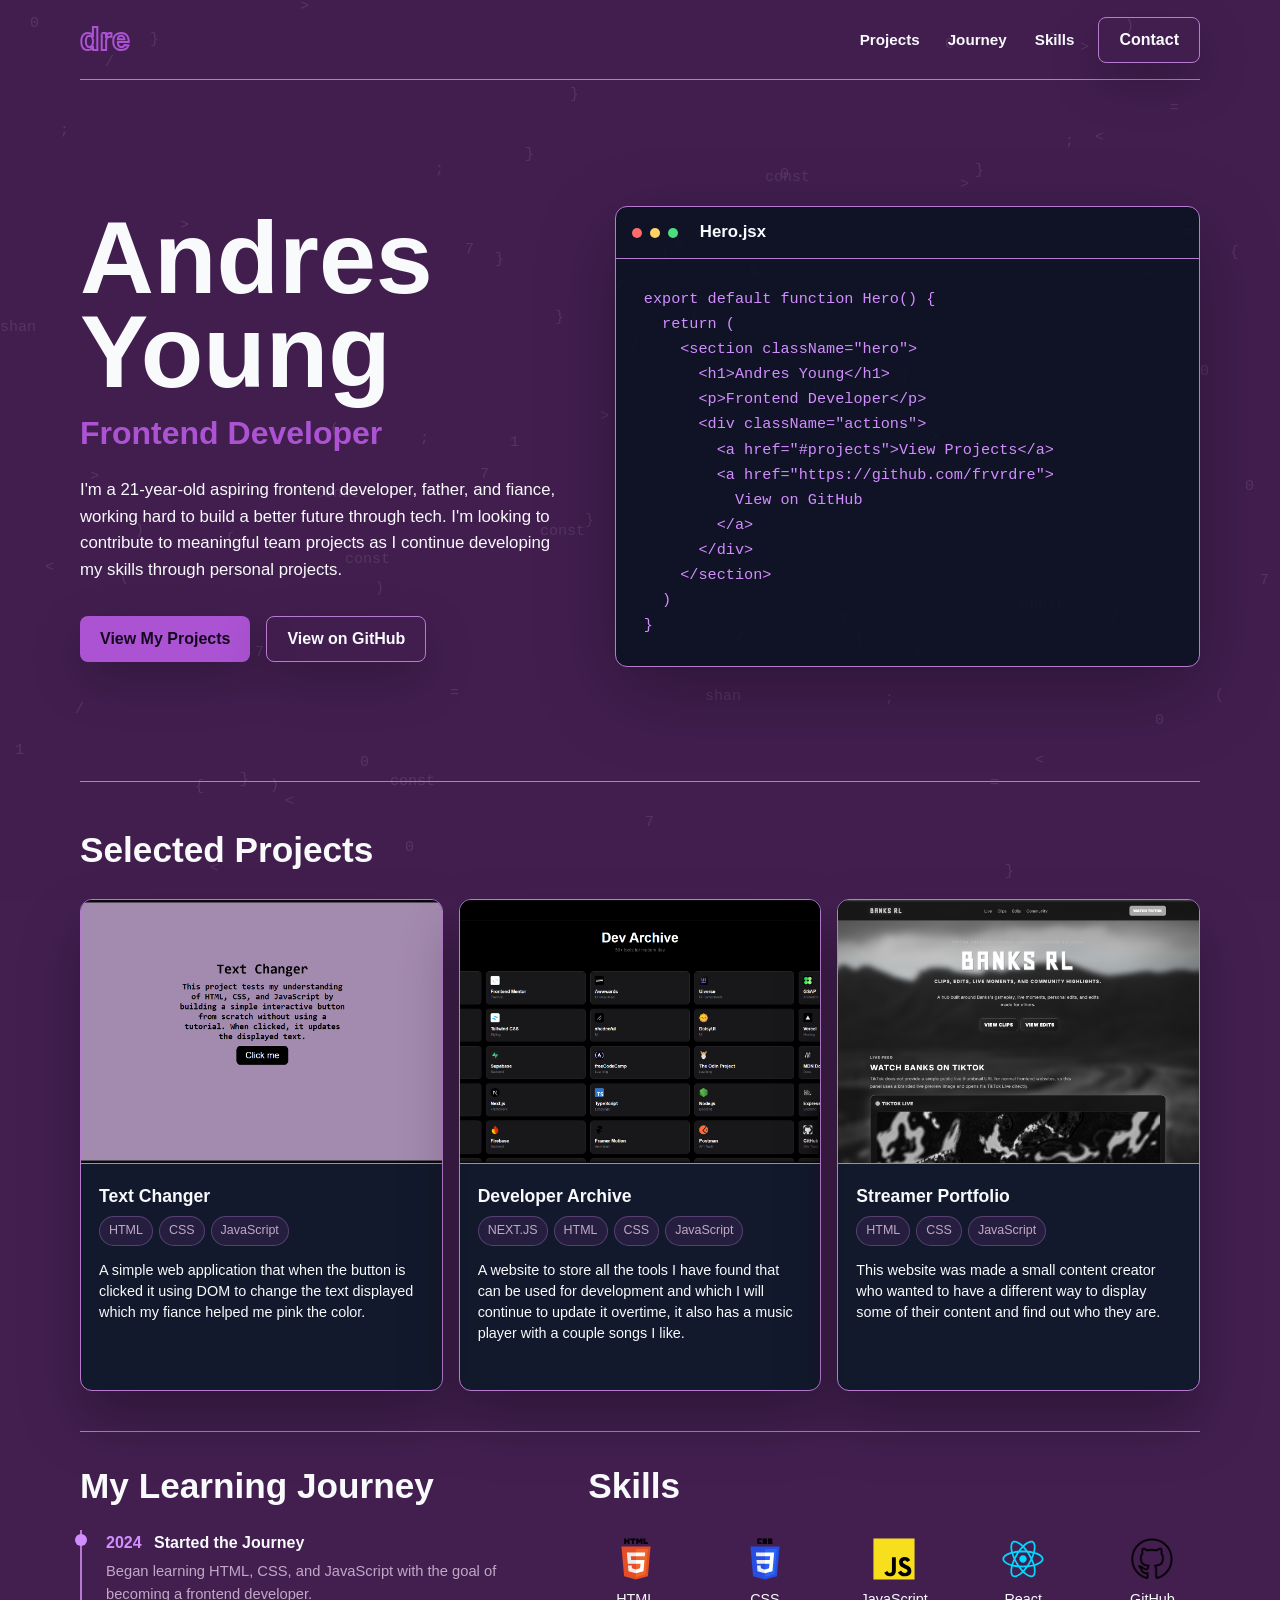
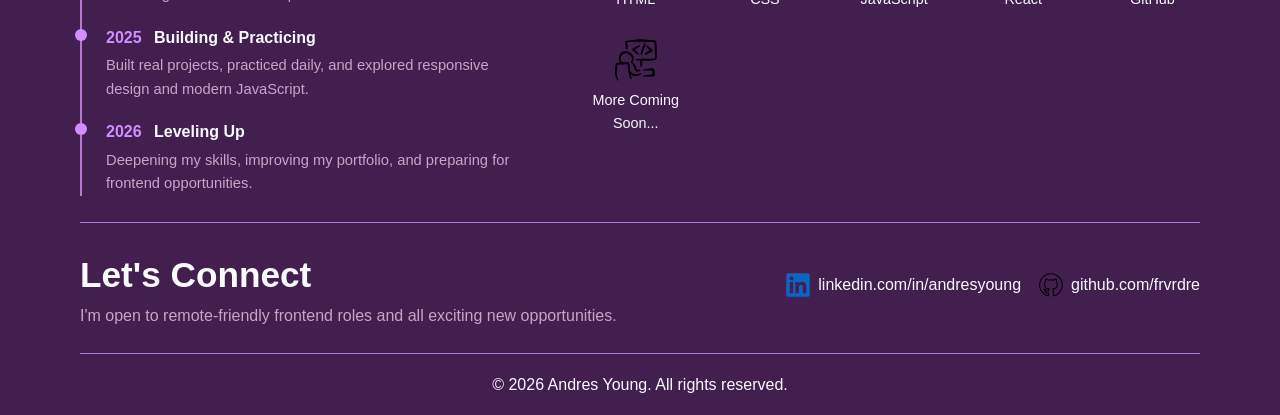
<file: index.html>
<!doctype html>
<html lang="en">
<head>
  <meta charset="UTF-8">
  <meta name="viewport" content="width=device-width, initial-scale=1.0">
  <title>Andres Young | Frontend Developer</title>
  <meta name="description" content="Andres Young is a Aspiring front-end developer this is their proffesional portfolio.">
  <meta property="og:title" content="Andres Young | Frontend Developer">
  <meta property="og:description" content="A Frontend developer portfolio featuring my projects, skills, and my learning journey.">
  <meta property="og:image" content="https://frvrdre.xyz/assets/preview.png">
  <meta property="og:url" content="https://frvrdre.xyz">
  <meta property="og:type" content="website">

  <!-- Twitter / X preview -->
  <meta name="twitter:card" content="summary_large_image">
  <meta name="twitter:title" content="Andres Young | Frontend Developer">
  <meta name="twitter:description" content="A Frontend developer portfolio featuring my projects, skills, and my learning journey.">
  <meta name="twitter:image" content="https://frvrdre.xyz/assets/preview.png">

  <!-- Favicon -->
  <link rel="icon" type="image/png" href="assets/favicon.png">
  <link rel="apple-touch-icon" href="assets/favicon.png">

  <link rel="stylesheet" href="styles.css">
  <script src="index.js" defer></script>
</head>

<body>
  <!-- Decorative canvas background controlled by JavaScript -->
  <canvas class="code-rain" aria-hidden="true"></canvas>

  <!-- Header / navigation -->
  <header class="site-header">
    <a class="logo" href="#top" aria-label="Andres Young home">dre</a>

    <nav class="site-nav" aria-label="Main navigation">
      <ul>
        <li><a href="#projects">Projects</a></li>
        <li><a href="#journey">Journey</a></li>
        <li><a href="#skills">Skills</a></li>
      </ul>
    </nav>

    <a class="nav-cta" href="#contact">Contact</a>
  </header>

  <main id="top">
    <!-- Hero section -->
    <section id="hero" class="hero">
      <div class="hero-content">
        <h1>Andres Young</h1>
        <h2>Frontend Developer</h2>

        <p>
          I'm a 21-year-old aspiring frontend developer, father, and fiance,
          working hard to build a better future through tech. I'm looking to
          contribute to meaningful team projects as I continue developing my
          skills through personal projects.
        </p>

        <div class="hero-actions">
          <a class="projects-button" href="#projects">View My Projects</a>
          <a class="github-button" href="https://github.com/frvrdre" target="_blank" rel="noopener noreferrer">
            View on GitHub
          </a>
        </div>
      </div>

      <div class="hero-panel" aria-label="Code preview">
        <div class="panel-top">
          <span></span>
          <span></span>
          <span></span>
          <p>Hero.jsx</p>
        </div>

        <pre><code>export default function Hero() {
  return (
    &lt;section className="hero"&gt;
      &lt;h1&gt;Andres Young&lt;/h1&gt;
      &lt;p&gt;Frontend Developer&lt;/p&gt;
      &lt;div className="actions"&gt;
        &lt;a href="#projects"&gt;View Projects&lt;/a&gt;
        &lt;a href="https://github.com/frvrdre"&gt;
          View on GitHub
        &lt;/a&gt;
      &lt;/div&gt;
    &lt;/section&gt;
  )
}</code></pre>
      </div>
    </section>

    <!-- Projects section -->
    <section id="projects" class="projects">
      <div class="section-header">
        <h2>Selected Projects</h2>

      
      </div>

      <ul class="project-list">
        <li>
          <a class="project-card" href="https://text-changer-phi.vercel.app/" target="_blank" rel="noopener noreferrer">
            <img class="project-image" src="assets/textchanger.png" alt="Screenshot of Text Changer project">

            <div class="project-copy">
              <h3 class="project-title">Text Changer</h3>

              <ul class="project-tags" aria-label="Technologies used">
                <li>HTML</li>
                <li>CSS</li>
                <li>JavaScript</li>
              </ul>

              <p class="project-description">
                A simple web application that when the button is clicked it using DOM to change the text displayed which my fiance helped me pink the color.
              </p>

              <p class="project-link-text"></p>
            </div>
          </a>
        </li>

        <li>
          <a class="project-card" href="https://archive-dev-chi.vercel.app/" target="_blank" rel="noopener noreferrer">
            <img class="project-image" src="assets/archive.png" alt="Screenshot of Archive.dev project">

            <div class="project-copy">
              <h3 class="project-title">Developer Archive</h3>

              <ul class="project-tags" aria-label="Technologies used">
                <li>NEXT.JS</li>
                <li>HTML</li>
                <li>CSS</li>
                <li>JavaScript</li>
              </ul>

              <p class="project-description">
                A website to store all the tools I have found that can be used for development and which I will continue to update it overtime, it also has a music player with a couple songs I like.
              </p>

              <p class="project-link-text"></p>
            </div>
          </a>
        </li>

        <li>
          <a class="project-card" href="https://banksrl.co.uk/" target="_blank" rel="noopener noreferrer">
            <img class="project-image" src="assets/banksrl.png" alt="Screenshot of Content Creator's Portfolio project">

            <div class="project-copy">
              <h3 class="project-title">Streamer Portfolio</h3>

              <ul class="project-tags" aria-label="Technologies used">
                <li>HTML</li>
                <li>CSS</li>
                <li>JavaScript</li>

              </ul>
              <p class="project-description">
                This website was made a small content creator who wanted to have a different way to display some of their content and find out who they are.
              </p>


              <p class="project-link-text"></p>
            </div>
          </a>
        </li>
      </ul>
    </section>

    <!-- Journey and skills section -->
    <div class="learning-grid">
      <section id="journey" class="journey">
        <h2>My Learning Journey</h2>

        <ol class="journey-list">
          <li>
            <span>2024</span>
            <strong>Started the Journey</strong>
            <p>Began learning HTML, CSS, and JavaScript with the goal of becoming a frontend developer.</p>
          </li>

          <li>
            <span>2025</span>
            <strong>Building & Practicing</strong>
            <p>Built real projects, practiced daily, and explored responsive design and modern JavaScript.</p>
          </li>

          <li>
            <span>2026</span>
            <strong>Leveling Up</strong>
            <p>Deepening my skills, improving my portfolio, and preparing for frontend opportunities.</p>
          </li>
        </ol>
      </section>

      <section id="skills" class="skills">
        <h2>Skills</h2>

        <ul class="skill-list">
          <li>
            <img src="assets/icons/html.svg" alt="">
            <span>HTML</span>
          </li>

          <li>
            <img src="assets/icons/css.svg" alt="">
            <span>CSS</span>
          </li>

          <li>
            <img src="assets/icons/javascript.svg" alt="">
            <span>JavaScript</span>
          </li>

          <li>
            <img src="assets/icons/react.svg" alt="">
            <span>React</span>
          </li>

          <li>
            <img src="assets/icons/github.png" alt="">
            <span>GitHub</span>
          </li>

          <li>
            <img src="assets/icons/learn.svg" alt="">
            <span>More Coming Soon...</span>
          </li>
        </ul>
      </section>
    </div>

    <!-- Contact section -->
    <section id="contact" class="contact">
      <div>
        <h2>Let's Connect</h2>
        <p>I'm open to remote-friendly frontend roles and all exciting new opportunities.</p>
      </div>

      <ul class="contact-list">
        <li>
          <a href="https://www.linkedin.com/in/andres-young-065b58265/" target="_blank" rel="noopener noreferrer">
            <img class="contact-icon" src="assets/icons/linkedin.svg" alt="">
            linkedin.com/in/andresyoung
          </a>
        </li>

        <li>
          <a href="https://github.com/frvrdre" target="_blank" rel="noopener noreferrer">
            <img class="contact-icon" src="assets/icons/github.png" alt="">
            github.com/frvrdre
          </a>
        </li>
      </ul>
    </section>
  </main>

  <footer class="site-footer">
    <p>&copy; 2026 Andres Young. All rights reserved.</p>
  </footer>
</body>
</html>
</file>
<file: styles.css>
* {
  box-sizing: border-box;
    transition:
    color 180ms ease,
    transform 180ms ease;
}

/* Site colors and reusable sizes */
:root {
  --color-bg: #431f50;
  --color-surface: #585858;
  --color-surface-soft: #582745;
  --color-text: #f8fafc;
  --color-muted: #c1a8c7;
  --color-primary: #ac53d4;
  --color-secondary: #6b0d91;
  --color-accent: #d28eff;
  --color-border: #b67bce;
  --color-button-text: #14071c;
  --color-tag-bg: rgba(151, 72, 185, 0.14);
  --color-tag-border: rgba(182, 123, 206, 0.36);
  --content-width: 1120px;
  --page-padding: 40px;
  --skill-icon-size: 42px;
  --contact-icon-size: 24px;
}

html {
  scroll-behavior: smooth;
}

/* Base page styles */
body {
  position: relative;
  margin: 0;
  min-height: 100vh;
  font-family: Arial, Helvetica, sans-serif;
  background: var(--color-bg);
  color: var(--color-text);
  line-height: 1.6;
}

/* Canvas sits behind the page content */
.code-rain {
  position: fixed;
  inset: 0;
  z-index: 0;
  width: 100%;
  height: 100%;
  opacity: 0.22;
  pointer-events: none;
}

/* Basic reset styles */
a {
  color: inherit;
  text-decoration: none;
}

img {
  display: block;
  max-width: 100%;
}

ul,
ol {
  margin: 0;
  padding: 0;
  list-style: none;
}

h1,
h2,
h3,
p {
  margin-top: 0;
}

/* Shared page width */
.site-header,
main > section,
.learning-grid,
.site-footer {
  position: relative;
  z-index: 1;
  width: min(100% - var(--page-padding), var(--content-width));
  margin-inline: auto;
}

/* Header */
.site-header {
  min-height: 72px;
  display: flex;
  align-items: center;
  gap: 24px;
  padding-block: 14px;
  border-bottom: 1px solid var(--color-border);
}

.logo {
  margin-right: auto;
  color: rgba(12, 12, 12, 0);
  -webkit-text-stroke: 2px rgb(172, 83, 212);
	text-stroke: 10px rgb(172, 83, 212);
  font-size: 2.0rem;
  font-weight: 800;
}

.site-nav ul {
  display: flex;
  align-items: center;
  gap: 28px;
}

.site-nav a {
  color: var(--color-text);
  font-size: 0.95rem;
  font-weight: 600;
  transition:
    color 180ms ease,
    transform 180ms ease;
}

.site-nav a:hover,
.contact-list a:hover {
  color: var(--color-muted);
  transform: translateY(-2px);
  box-shadow: 0 18px 40px rgb(0 0 0 / 24%);
    transition:
    transform 180ms ease,
    border-color 180ms ease,
    box-shadow 180ms ease;
}


.projects-button,
.github-button,
.nav-cta {
  display: inline-flex;
  min-height: 46px;
  align-items: center;
  justify-content: center;
  padding: 0 20px;
  border-radius: 8px;
  font-weight: 700;
  box-shadow: 0 18px 50px rgb(0 0 0 / 24%);
    transition:
    transform 180ms ease,
    border-color 180ms ease,
    box-shadow 180ms ease;
}
.nav-cta {
  display: inline-flex;
  min-height: 46px;
  align-items: center;
  justify-content: center;
  padding: 0 20px;
  border-radius: 8px;
  font-weight: 700;
  box-shadow: 0 18px 50px rgb(0 0 0 / 24%);
    transition:
    transform 180ms ease,
    border-color 180ms ease,
    box-shadow 180ms ease;
}


.projects-button {
  background: var(--color-primary);
  color: var(--color-button-text);
}

.github-button,
.nav-cta {
  border: 1px solid var(--color-border);
  color: var(--color-text);
}

.nav-cta:hover,
.projects-button:hover,
.github-button:hover, 
.project-link:hover {
  transform: translateY(-2px);
  border-color: var(--color-primary);
  background-color: #14071c23;
  box-shadow: 0px 5px 13px rgba(0, 0, 0, 0.24);
    transition:
    transform 180ms ease,
    border-color 180ms ease,
    box-shadow 180ms ease;
}


.projects-button:hover {
  background: var(--color-accent);
}

.github-button:hover,
 .project-link:hover {
  border-color: var(--color-primary);
  color: var(--color-muted);
}

/* Hero section */
.hero {
  min-height: 78vh;
  display: grid;
  grid-template-columns: minmax(0, 0.9fr) minmax(360px, 1.1fr);
  align-items: center;
  gap: 56px;
  padding-block: 54px 42px;
  border-bottom: 1px solid var(--color-border);
}

.hero h1 {
  margin-bottom: 8px;
  font-size: clamp(4rem, 8vw, 6.5rem);
  line-height: 0.92;
}

.hero h2 {
  margin-bottom: 18px;
  color: var(--color-primary);
  font-size: clamp(1.5rem, 3vw, 2rem);
}

.hero p {
  max-width: 560px;
  margin-bottom: 0;
  color: var(--color-text);
  font-size: 1.05rem;
}

.hero-actions {
  display: flex;
  flex-wrap: wrap;
  gap: 16px;
  margin-top: 32px;
}

.hero-panel {
  overflow: hidden;
  border: 1px solid var(--color-border);
  border-radius: 12px;
  background: rgba(8, 17, 31, 0.84);
  box-shadow: 0 24px 80px rgb(0 0 0 / 30%);
}

.panel-top {
  display: flex;
  align-items: center;
  gap: 8px;
  padding: 12px 16px;
  border-bottom: 1px solid var(--color-border);
}

.panel-top span {
  width: 10px;
  height: 10px;
  border-radius: 50%;
  background: #ff6b6b;
}

.panel-top span:nth-child(2) {
  background: #ffd166;
}

.panel-top span:nth-child(3) {
  background: #4ade80;
}

.panel-top p {
  margin: 0 0 0 14px;
  color: var(--color-text);
  font-weight: 700;
}

.hero-panel pre {
  margin: 0;
  padding: 28px;
  overflow-x: auto;
  color: var(--color-accent);
  font-size: 0.95rem;
  line-height: 1.65;
}

/* Section headings */
.section-header {
  display: flex;
  align-items: center;
  justify-content: space-between;
  gap: 10px;
  margin-bottom: 20px;
}

.section-header h2,
.journey h2,
.skills h2,
.contact h2 {
  margin-bottom: 0;
  font-size: clamp(1.9rem, 5vw, 2.2rem);
}


/* Projects */
.projects {
  padding-block: 40px;
  border-bottom: 1px solid var(--color-border);
}

.project-list {
  display: grid;
  grid-template-columns: repeat(auto-fit, minmax(min(100%, 280px), 1fr));
  gap: 16px;
}

.project-list > li {
  display: flex;
}

.project-card {
  overflow: hidden;
  display: flex;
  flex: 1;
  flex-direction: column;
  border: 1px solid var(--color-border);
  border-radius: 12px;
  background: rgba(14, 25, 41, 0.9);
  color: var(--color-text);
  box-shadow: 0 30px 60px rgba(0, 0, 0, 0.295);
    transition:
    transform 180ms ease,
    border-color 180ms ease,
    box-shadow 180ms ease;
}

a.project-card:hover {
  transform: translateY(-8px);
  border-color: var(--color-primary);
  cursor: pointer;
  box-shadow: 12px 30px 15px rgb(0 0 0 / 24%);
    transition:
    transform 180ms ease,
    border-color 180ms ease,
    box-shadow 180ms ease;
}

.project-image {
  width: 100%;
  aspect-ratio: 15 / 11;
  object-fit: cover;
  border-bottom: 1px solid var(--color-border);
}

.project-copy {
  display: flex;
  flex: 1;
  flex-direction: column;
  padding: 18px;
}

.project-title {
  margin-bottom: 6px;
  font-size: 1.1rem;
}

.project-description {
  margin-bottom: 12px;
  color: var(--color-text);
  font-size: 0.9rem;
  line-height: 1.45;
}

.project-tags {
  display: flex;
  flex-wrap: wrap;
  gap: 6px;
  margin-bottom: 14px;
}

.project-tags li {
  padding: 4px 9px;
  border: 1px solid var(--color-tag-border);
  border-radius: 999px;
  background: var(--color-tag-bg);
  color: var(--color-muted);
  font-size: 0.78rem;
}

.project-link {
  
  border: 1px solid var(--color-border);
  color: var(--color-text);
  display: inline-flex;
  min-height: 38px;
  align-items: center;
  justify-content: center;
  padding: 0 15px;
  border-radius: 8px;
  font-weight: 700;
  box-shadow: 0 18px 50px rgb(0 0 0 / 24%);
    transition:
    transform 180ms ease,
    border-color 180ms ease,
    box-shadow 180ms ease;
}



a.project-card:hover   {
  color: var(--color-muted);
  box-shadow: 0 18px 50px rgb(0 0 0 / 24%);
    transition:
    transform 180ms ease,
    border-color 180ms ease,
    box-shadow 180ms ease;
}

/* Journey and skills */
.learning-grid {
  display: grid;
  grid-template-columns: minmax(0, 0.85fr) minmax(0, 1.15fr);
  gap: 56px;
  padding-block: 26px;
  border-bottom: 1px solid var(--color-border);
}

.journey,
.skills {
  padding: 0;
}

.journey-list {
  margin-top: 16px;
  border-left: 2px solid var(--color-border);
}

.journey-list li {
  position: relative;
  padding-left: 24px;
}

.journey-list li + li {
  margin-top: 18px;
}

.journey-list li::before {
  content: "";
  position: absolute;
  left: -7px;
  top: 4px;
  width: 12px;
  height: 12px;
  border-radius: 50%;
  background: var(--color-accent);
}

.journey-list span {
  color: var(--color-accent);
  font-weight: 800;
}

.journey-list strong {
  margin-left: 8px;
}

.journey-list p {
  margin: 4px 0 0;
  color: var(--color-muted);
  font-size: 0.92rem;
}

.skill-list {
  display: grid;
  grid-template-columns: repeat(5, minmax(72px, 1fr));
  gap: 28px 34px;
  margin-top: 24px;
}

.skill-list li {
  display: grid;
  place-items: center;
  gap: 8px;
  text-align: center;
}

.skill-list img {
  width: var(--skill-icon-size);
  height: var(--skill-icon-size);
  object-fit: contain;
}

.skill-list span {
  color: var(--color-text);
  font-size: 0.9rem;
}

/* Contact */
.contact {
  display: flex;
  justify-content: space-between;
  gap: 32px;
  padding-block: 24px;
  border-bottom: 1px solid var(--color-border);
}

.contact p {
  margin-bottom: 0;
  color: var(--color-muted);
}

.contact-list {
  display: flex;
  flex-wrap: wrap;
  align-items: center;
  gap: 18px;
  color: var(--color-text);;
}

.contact-list a {
  display: inline-flex;
  align-items: center;
  gap: 8px;
  transition: color 180ms ease;
}

.contact-icon {
  width: var(--contact-icon-size);
  height: var(--contact-icon-size);
  flex: 0 0 auto;
  object-fit: contain;
}

/* Footer */
.site-footer {
  padding-block: 18px;
  color: var(--color-text);
  text-align: center;
}

.site-footer p {
  margin-bottom: 0;
}

/* Keyboard focus style */
a:focus-visible {
  outline: 3px solid var(--color-primary);
  outline-offset: 4px;
}

/* Tablet layout */
@media (max-width: 980px) {
  .hero,
  .learning-grid {
    grid-template-columns: 1fr;
  }

  .contact {
    flex-direction: column;
  }
}

/* Mobile layout */
@media (max-width: 720px) {
  :root {
    --page-padding: 42px;
  }

  .site-header {
    flex-wrap:inherit;
    }

  .site-nav {
    width: 100%;
  }

  .site-nav ul {
    flex-wrap: wrap;
    gap: 14px;
  }

  .hero {
    min-height: auto;
  }

  .hero-panel pre {
    font-size: 0.8rem;
  }

  .skill-list {
    grid-template-columns: repeat(2, minmax(72px, 1fr));
  }
}

/* Respect people who prefer less motion */
@media (prefers-reduced-motion: reduce) {
  html {
    scroll-behavior: auto;
  }

  .code-rain {
    display: none;
  }

  *,
  *::before,
  *::after {
    transition-duration: 0.01ms !important;
    animation-duration: 0.01ms !important;
    animation-iteration-count: 1 !important;
  }
}
</file>
